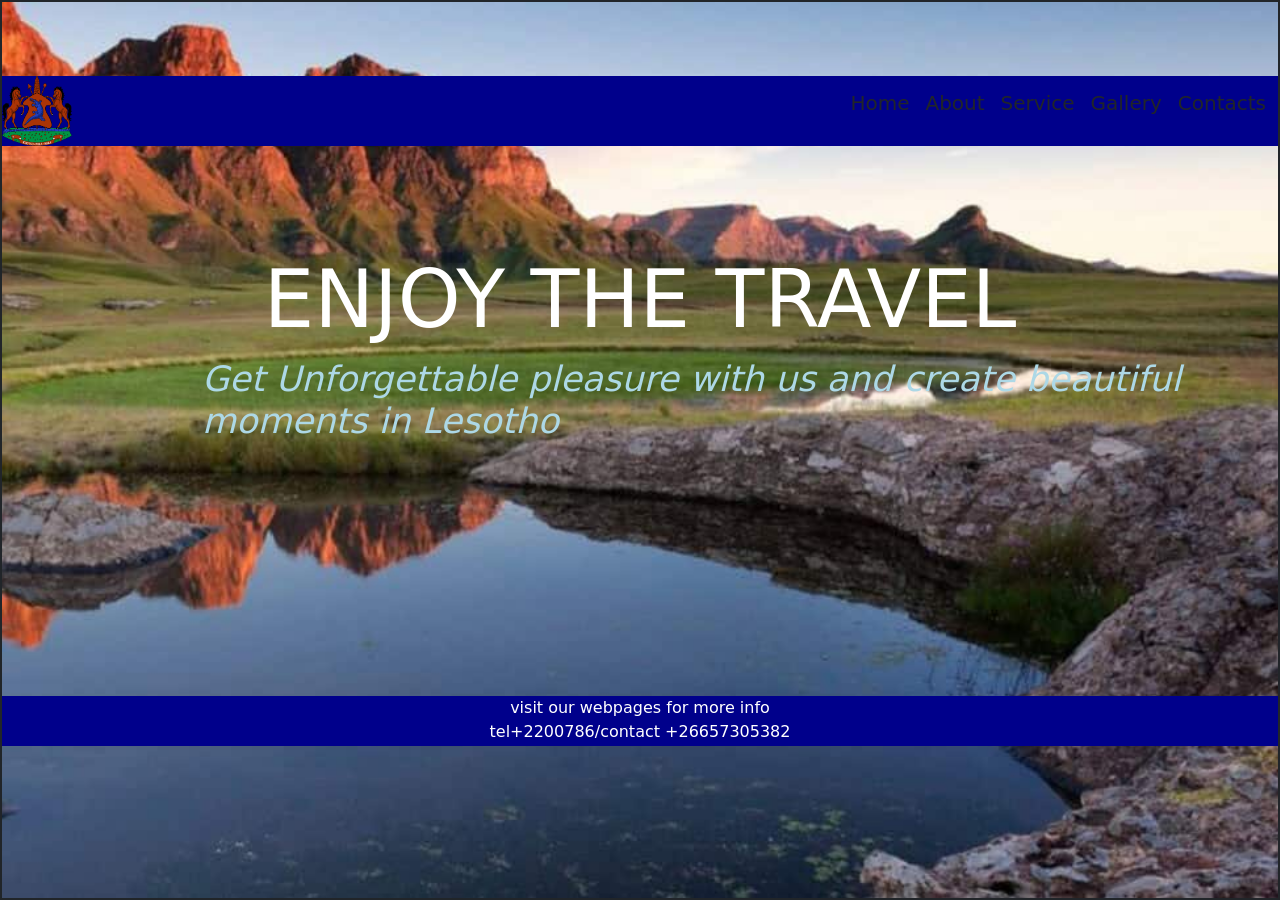
<file: TOURIST/index.html>
<!DOCTYPE html>
<html>
<head>
	<meta charset="utf-8">
	<meta name="viewport" content="width=device-width, initial-scale=1">
	<title>Visit lesotho</title>
   <link href="https://cdn.jsdelivr.net/npm/bootstrap@5.3.8/dist/css/bootstrap.min.css" rel="stylesheet">
  <script src="https://cdn.jsdelivr.net/npm/bootstrap@5.3.8/dist/js/bootstrap.bundle.min.js"></script>

	<h1 class="header1">ENJOY THE TRAVEL</h1>
	<h2 class="header2">Get Unforgettable pleasure with us and create beautiful moments in Lesotho</h2>
	
</head>
<link rel="stylesheet" type="text/css" href="home.css">
<body class="body">

  <div class="one">

<nav class="navbar navbar-expand-lg   navbar-light" >
       <div class="container-fluid   ">
      
      
       <div class="ms-auto d-flex gap-3"> 
          <a class="nav-link" href="index.html">Home</a>
        
        
          <a class="nav-link" href="About.html">About</a>
        
        
          <a class="nav-link" href="Service.html">Service</a>
      
      
          <a  class="nav-link active" href="Gallery.html">Gallery</a>
        
      
          <a class="nav-link" href="contact.html">Contacts</a>
          

      </div>
      
      
    </div>
  </nav>
</div>

 <div class="logo">
 	<img src="logo.jpg" height="70px" width="70px">

 </div>

 
 <footer class="footer">visit our webpages for more info<br>tel+2200786/contact +26657305382</footer>


 
<script>
function toggleDarkMode() {
  document.body.classList.toggle("dark-mode");
  let isDark = document.body.classList.contains("dark-mode");
  document.querySelectorAll(".darkModeBtn").forEach(btn => {
    btn.innerHTML = isDark ? " Light Mode" : " Dark Mode";
  });
  localStorage.setItem("darkMode", isDark ? "on" : "off");
}
window.addEventListener("DOMContentLoaded", () => {
  if (localStorage.getItem("darkMode") === "on") {
    document.body.classList.add("dark-mode");
    document.querySelectorAll(".darkModeBtn").forEach(btn => {
      btn.innerHTML = " Light Mode";
    });
  }
});
</script>
 

</body>
</html>









</body>
</html>
</file>
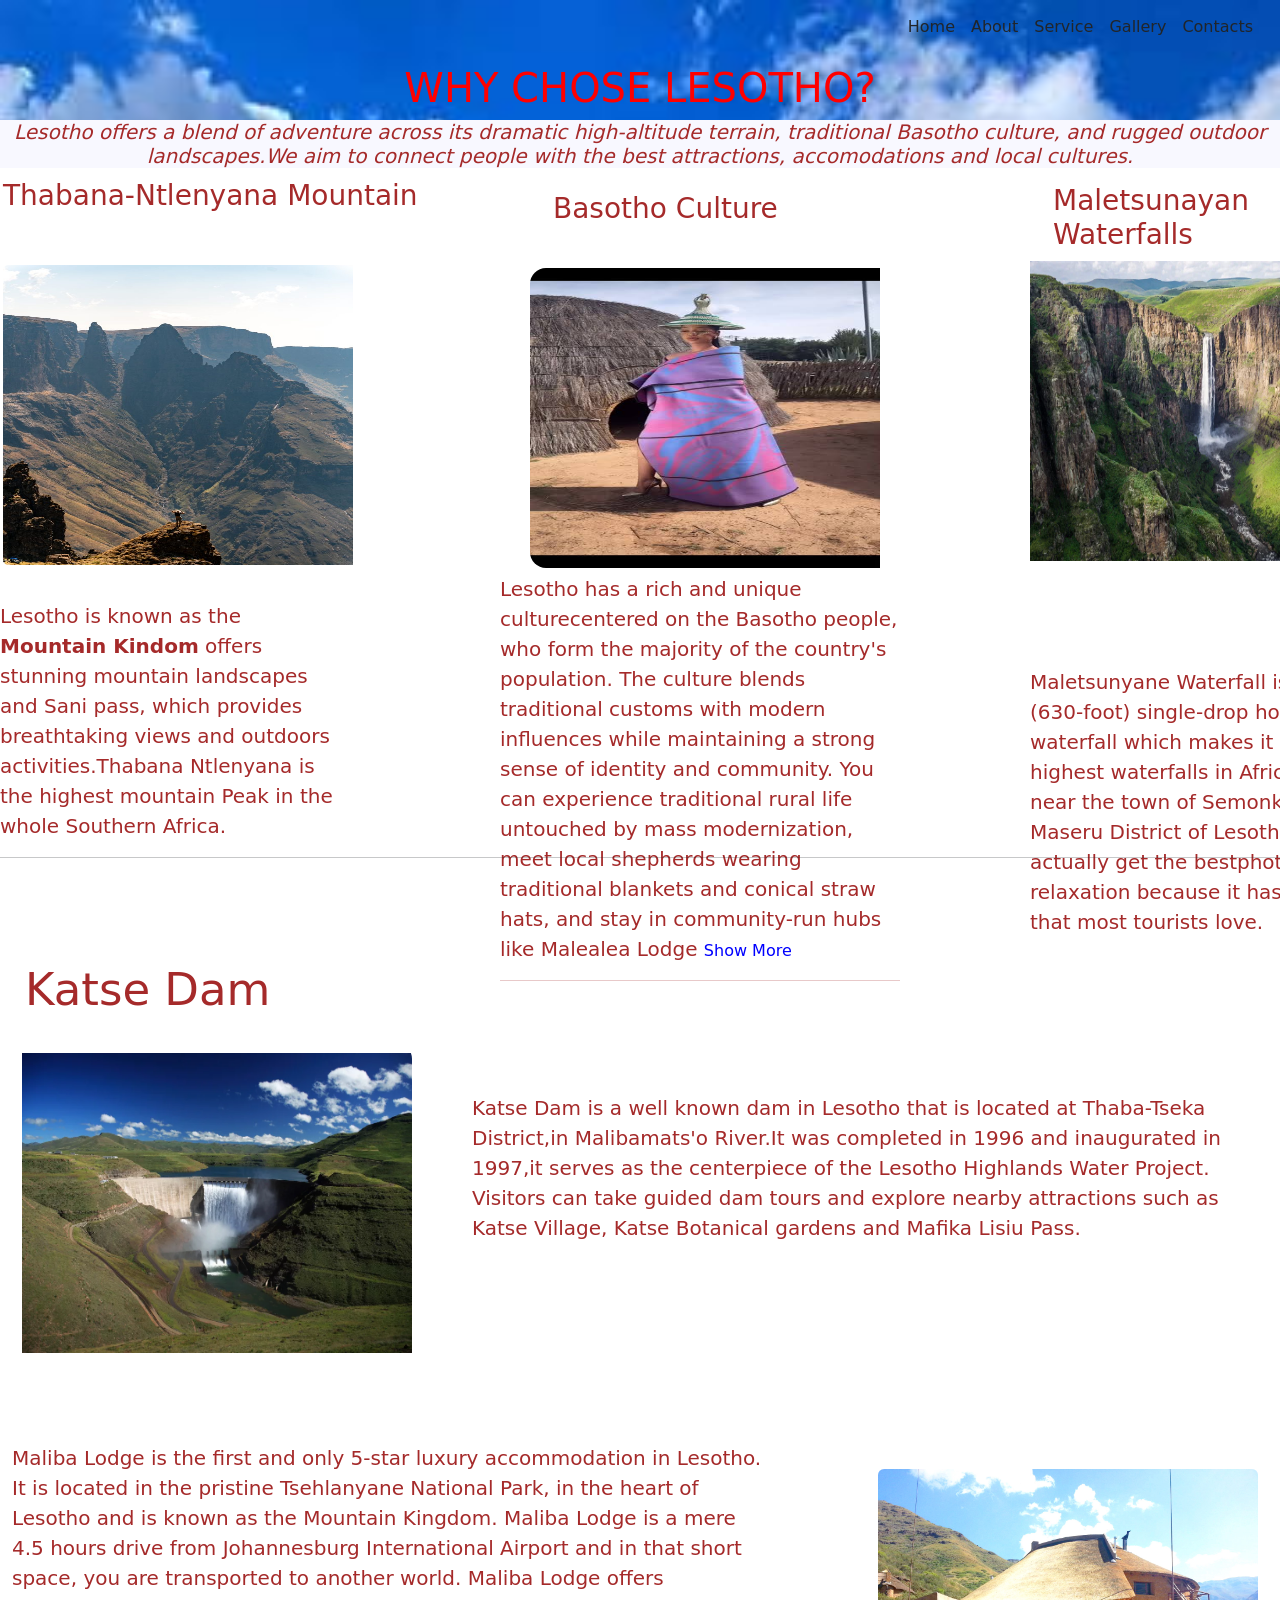
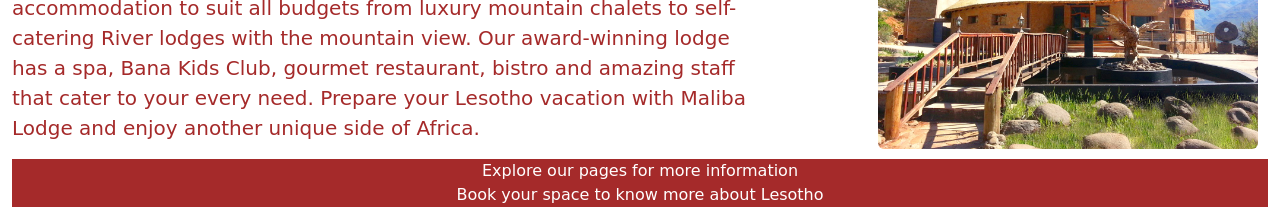
<file: TOURIST/About.html>
<!DOCTYPE html>
<html>
<head>
	<meta charset="utf-8">
	<meta name="viewport" content="width=device-width, initial-scale=1">
	<title>Why chose us</title>
	 <link href="https://cdn.jsdelivr.net/npm/bootstrap@5.3.8/dist/css/bootstrap.min.css" rel="stylesheet">
  <script src="https://cdn.jsdelivr.net/npm/bootstrap@5.3.8/dist/js/bootstrap.bundle.min.js"></script>
	

	
</head>
<link rel="stylesheet" type="text/css" href="about.css">
<body class="body">
	<header>

 <nav class="navbar  navbar-expand-lg  ">
         <div class="container-fluid  ">
            <div class="ms-auto d-flex gap-3">
            
            <a class="nav-link" href="index.html">Home</a>
             <a class="nav-link" href="About.html">About</a>
             <a class="nav-link" href="Service.html">Service</a>
            
             <a  class="nav-link active" href="Gallery.html">Gallery</a>
                 <a class="nav-link" href="contact.html">Contacts</a>
                 

             </div>
             </div>
    </nav>

	

  
  	<h1 >WHY CHOSE LESOTHO?</h1>
  
  

  
	
	 <h5> Lesotho offers a blend of adventure across its dramatic high-altitude terrain, traditional Basotho culture, and rugged outdoor landscapes.We aim to connect people with the best attractions, accomodations and local cultures.</h5>
	
</header>
  

  

	 

    <div class="a">
      <h3>Thabana-Ntlenyana Mountain</h3>
      
    </div>
    <div class="b">
      <h3>Basotho Culture</h3>
      
    </div>
    <div class="c">
      <h3>Maletsunayan Waterfalls</h3>        
      
</div>


	<div class="card1">
		<img src="thaba.jpg" height="300px" width="350px">
	</div>

	<div class="card2">
		<img src="dress.jpg" height="300px" width="350px">
	</div>

	<div class="card3">
		<img src="male.jpg" height="300px" width="350px">
	</div>

	<div class="d">
	   <p>Lesotho is known as the <strong>Mountain Kindom</strong> offers stunning mountain landscapes and Sani pass, which provides breathtaking views and outdoors activities.Thabana Ntlenyana is the highest mountain Peak in the whole Southern Africa.
	   </p>
	 </div><hr>

<div class="e">
     <p>Lesotho has a rich and unique culturecentered on the Basotho people, who form the majority of the country's population. The culture blends traditional customs with modern influences while maintaining a strong sense of identity and community.<span id="more" class="moretext"> You can experience traditional rural life untouched by mass modernization, meet local shepherds wearing traditional blankets and conical straw hats, and stay in community-run hubs like Malealea Lodge
     </span>
     <button  onclick="showMoreT()"id="betweenBtn">Show More</button>

     </p><hr>

</div>


<div class="f">
	<p> Maletsunyane Waterfall is a 192-meter (630-foot) single-drop horsetail waterfall which makes it one of the highest waterfalls in Africa. It is  located near the town of Semonkong in the Maseru District of Lesotho.You'd actually get the bestphotography and relaxation because it has natural views that most tourists love.</p>
</div>

<div class="container-fluid">
<div>

	<div class="g">
	<p> Katse Dam</p>
</div>
<div class="card4">
	<img src="katse.jpg" height="300px" width="400px">
</div>



<div class="h">
	<p>Katse Dam is a well known dam in Lesotho that is located at Thaba-Tseka District,in Malibamats'o River.It was completed in 1996 and inaugurated in 1997,it serves as the centerpiece of the Lesotho Highlands Water Project. Visitors can take guided dam tours and explore nearby attractions such as Katse Village, Katse Botanical gardens and Mafika Lisiu Pass.</p>
</div>

</div>

<div class="i">
      <p>Maliba Lodge is the first and only 5-star luxury accommodation in Lesotho. It is located in the pristine Tsehlanyane National Park, in the heart of Lesotho and is known as the Mountain Kingdom. Maliba Lodge is a mere 4.5 hours drive from Johannesburg International Airport and in that short space, you are transported to another world.

Maliba Lodge offers accommodation to suit all budgets from luxury mountain chalets to self-catering River lodges with the mountain view. Our award-winning lodge has a spa, Bana Kids Club, gourmet restaurant, bistro and amazing staff that cater to your every need.

Prepare your Lesotho vacation with Maliba Lodge and enjoy another unique side of Africa.</p>
    </div>

    <div class="card6">
       <img src="maliba.jpg" class="float-end" alt="Paris" width="400px" height="400px"> 
    </div>
    <footer>Explore our pages for more information<br> Book your space to know more about Lesotho</footer>
  


<script>
	function showMoreT() {
		const more = document.getElementById("more");
		const btn = document.getElementById("betweenBtn");

		if (more.style.display=="inline") {
			more.style.display="none";
			btn.textContent ="Show More";
		} else {
			more.style.display="inline";
			btn.textContent ="Show Less";

		}



</script>








  

</body>


</html>
</file>
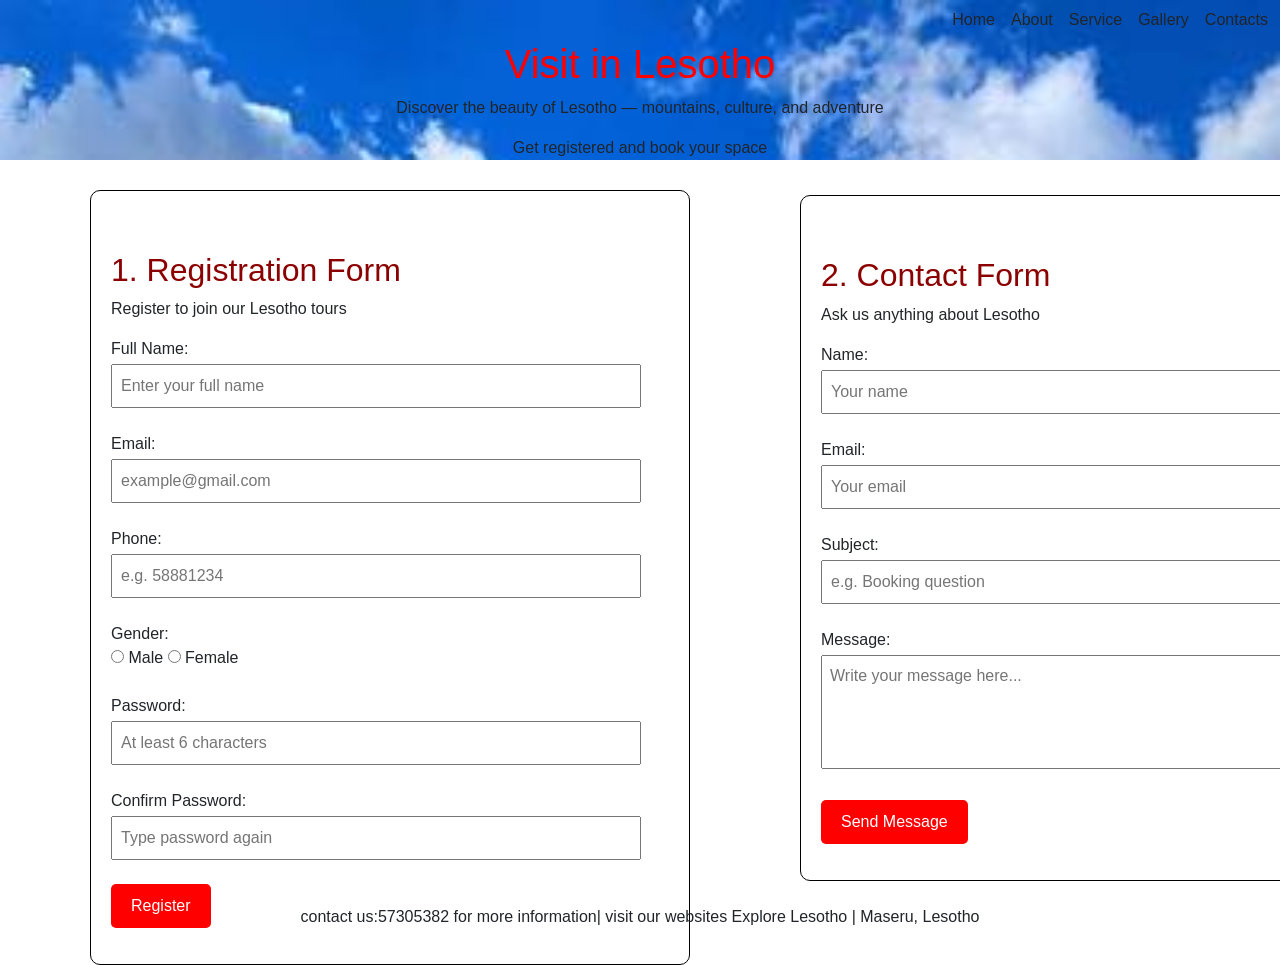
<file: TOURIST/contact.html>
<!DOCTYPE html>
<html>
<head>
<title>Explore Lesotho</title>
<link href="https://cdn.jsdelivr.net/npm/bootstrap@5.3.8/dist/css/bootstrap.min.css" rel="stylesheet">
  <script src="https://cdn.jsdelivr.net/npm/bootstrap@5.3.8/dist/js/bootstrap.bundle.min.js"></script>


</head>
<link rel="stylesheet" type="text/css" href="contact.css">
<body>

<header>
   <nav class="navbar  navbar-expand-lg  ">
         <div class="container-fluid  ">
            <div class="ms-auto d-flex gap-3">
            
            <a class="nav-link" href="index.html">Home</a>
             <a class="nav-link" href="About.html">About</a>
             <a class="nav-link" href="Service.html">Service</a>
            
             <a  class="nav-link active" href="Gallery.html">Gallery</a>
                 <a class="nav-link" href="contact.html">Contacts</a>
                 
             </div>
             </div>
    </nav>



<h1>Visit in Lesotho</h1>
<p>Discover the beauty of Lesotho — mountains, culture, and adventure</p>
<p>Get registered and book your space</p>
</header>


<div class="form1">
<h2>1. Registration Form</h2>
<p>Register to join our Lesotho tours</p>
<form onsubmit="return validateRegister()">
  Full Name: <br>
  <input type="text" id="regName" placeholder="Enter your full name" required><br><br>
  Email: <br>
  <input type="email" id="regEmail" placeholder="example@gmail.com" required><br><br>
  Phone: <br>
  <input type="number" id="regPhone" placeholder="e.g. 58881234" required><br><br>
  Gender: <br>
  <input type="radio" name="gender" value="Male" required style="width:auto;"> Male
  <input type="radio" name="gender" value="Female" style="width:auto;"> Female <br><br>
  Password: <br>
  <input type="password" id="regPass" placeholder="At least 6 characters" required><br><br>
  Confirm Password: <br>
  <input type="password" id="regConfirm" placeholder="Type password again" required><br><br>
  <button type="submit">Register</button>
  <p id="regMessage" style="color:green; font-weight:bold;"></p>
</form>
</div>

<div class="form2">
<h2>2. Contact Form</h2>
<p>Ask us anything about Lesotho</p>
<form onsubmit="return validateContact()">
  Name: <br>
  <input type="text" id="contactName" placeholder="Your name" required><br><br>
  Email: <br>
  <input type="email" id="contactEmail" placeholder="Your email" required><br><br>
  Subject: <br>
  <input type="text" id="contactSubject" placeholder="e.g. Booking question" required><br><br>
  Message: <br>
  <textarea id="contactMessage" rows="4" placeholder="Write your message here..." required></textarea><br><br>
  <button type="submit">Send Message</button>
  <p id="contactMessageResult" style="color:green; font-weight:bold;"></p>
</form>
</div>

<br>
<p>contact us:57305382 for more information| visit our websites Explore Lesotho | Maseru, Lesotho</p>

<script>


function validateRegister() {
  var name = document.getElementById("regName").value;
  var pass = document.getElementById("regPass").value;
  var confirm = document.getElementById("regConfirm").value;
  if (pass.length < 6) { alert("Password must be at least 6 characters!"); return false; }
  if (pass != confirm) { alert("Passwords do not match!"); return false; }
  document.getElementById("regMessage").innerHTML = "Thank you " + name + "! Registration successful. Welcome to Explore Lesotho!";
  return false;
}
function validateContact() {
  var name = document.getElementById("contactName").value;
  document.getElementById("contactMessageResult").innerHTML = "Thank you " + name + "! Your message has been sent successfully.";
  return false;
}



</script>

</body>
</html>
</file>
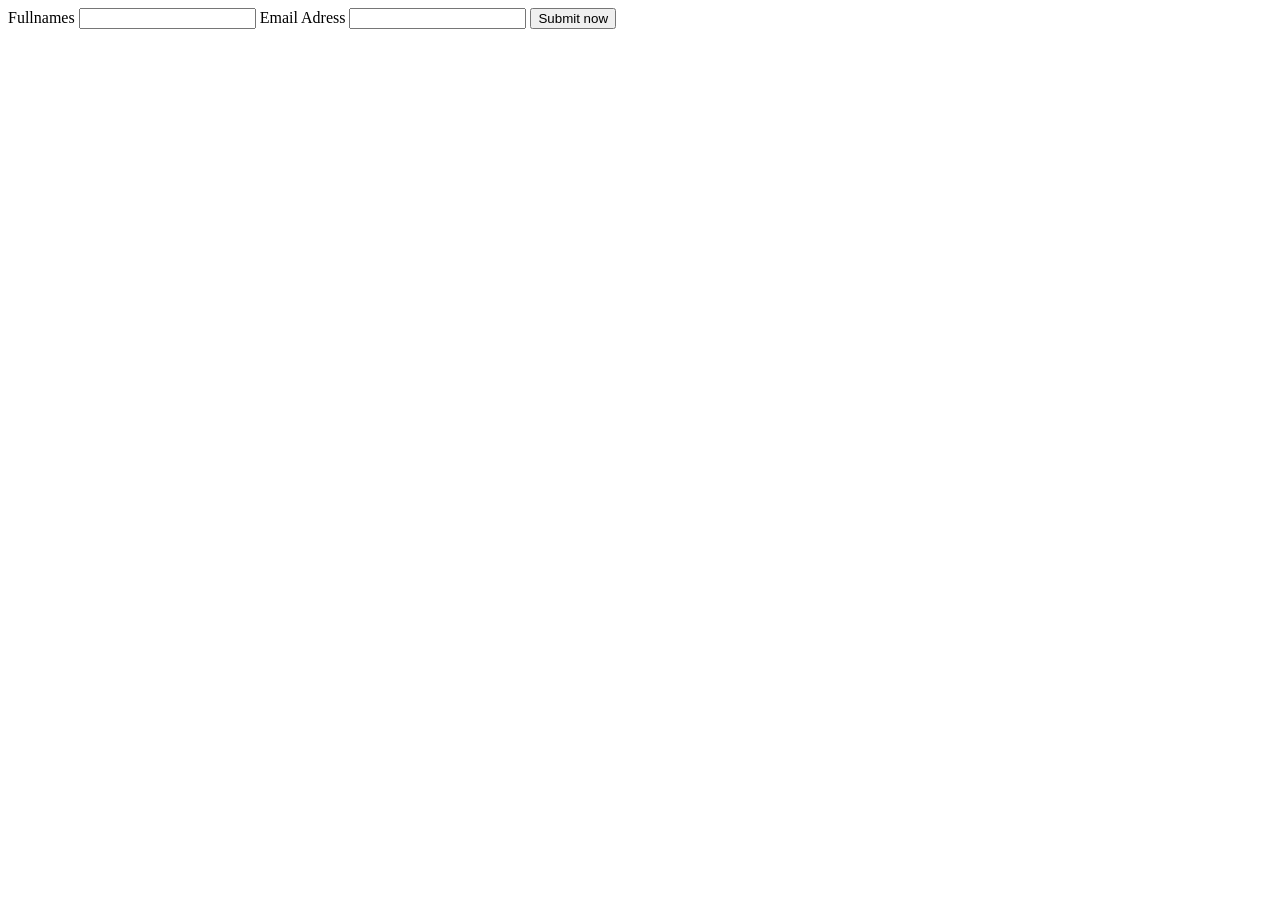
<file: TOURIST/form.html>
<!DOCTYPE html>
<html>
<head>
	<meta charset="utf-8">
	<meta name="viewport" content="width=device-width, initial-scale=1">
	<title></title>
</head>
<body>

	<form>

		<label for="name">Fullnames</label>
		<input type="text" id="name" >
		<label for="email">Email Adress</label>
		<input type="email" id="email">
		<button type="button" class="submit" onclick="submitbutton()">Submit now</button>
		

		</form>

		<!-- output area -->
<p id="Fullnames"></p>
<p id="emailOutput"></p>
<p id="message"></p>
<p id="num"></p>


<script>
	function submitbutton() {
//get values from input fields

let name =document.getElementById("name").value;
let email =document.getElementById("email").value;
const number= 23;

//display in the paragraphs
document.getElementById("Fullnames").innerHTML =   name;

document.getElementById("message").innerHTML = "registration succeded";
document.getElementById("num").innerHTML = number;
}

</script>

</body>
</html>
</file>
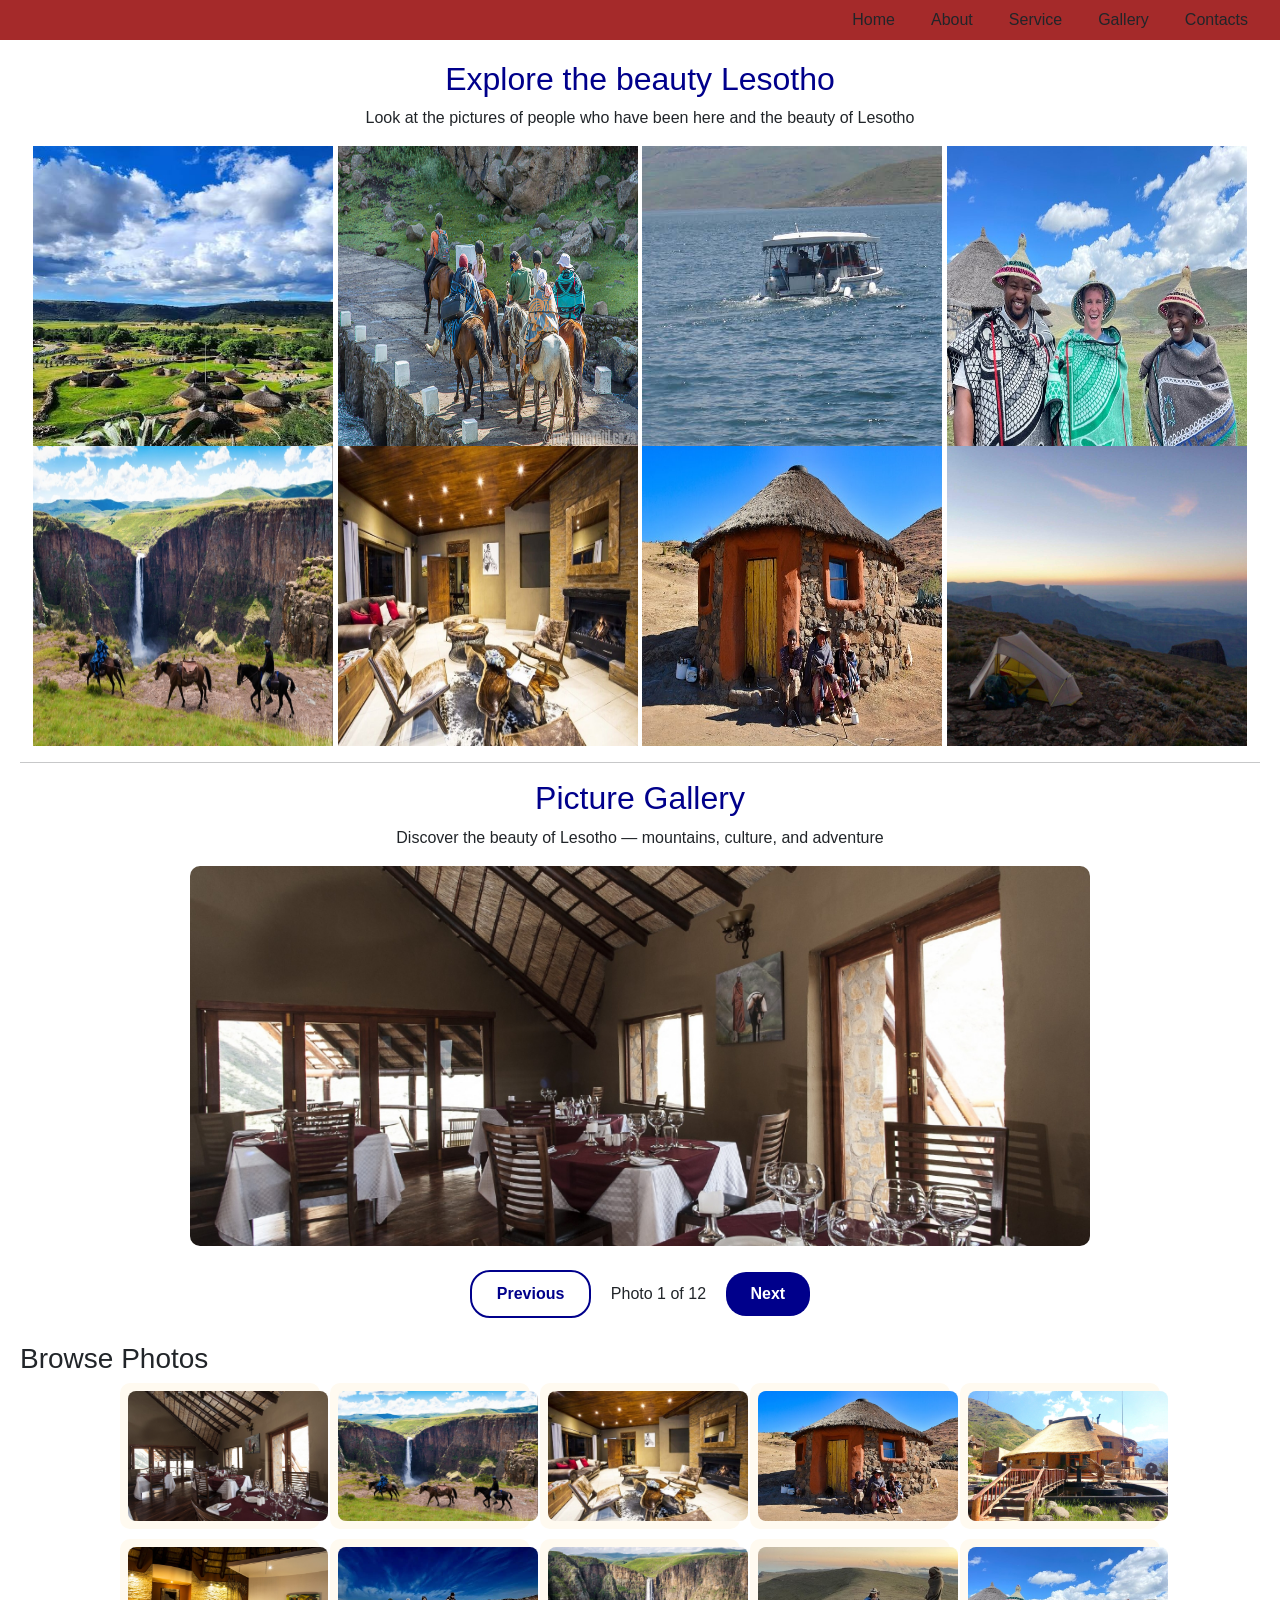
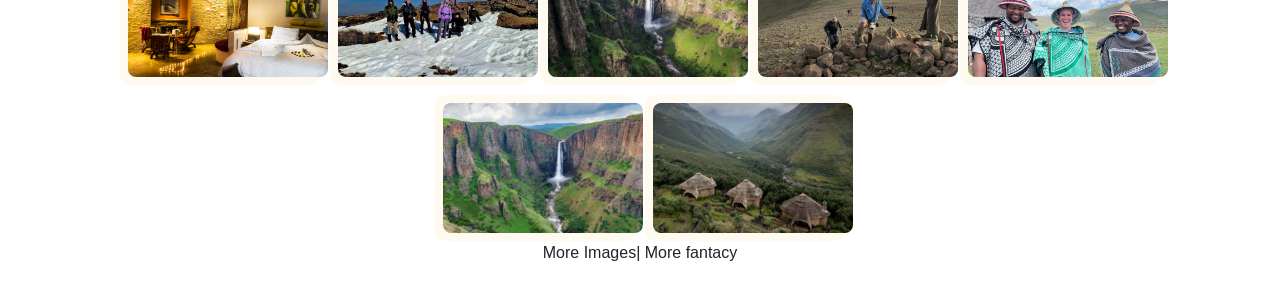
<file: TOURIST/Gallery.html>
<!DOCTYPE html>
<html>
<head>
  <title>Explore Lesotho</title>
  <link href="https://cdn.jsdelivr.net/npm/bootstrap@5.3.8/dist/css/bootstrap.min.css" rel="stylesheet">
  <script src="https://cdn.jsdelivr.net/npm/bootstrap@5.3.8/dist/js/bootstrap.bundle.min.js"></script>

  
</head>
<link rel="stylesheet" type="text/css" href="gallery.css">
<body>

   <nav class="navbar  navbar-expand-lg  ">
         <div class="container-fluid  ">
            <div class="ms-auto d-flex gap-3">
            
            <a class="nav-link" href="index.html">Home</a>
             <a class="nav-link" href="About.html">About</a>
             <a class="nav-link" href="Service.html">Service</a>
            
             <a  class="nav-link active" href="Gallery.html">Gallery</a>
                 <a class="nav-link" href="contact.html">Contacts</a>
                 

             </div>
             </div>
    </nav>


    
<div class="container">

  
  <div id="activityDetails">
    <h2> Explore the beauty Lesotho</h2>
    <p>Look  at the pictures of people who have been here and the beauty of Lesotho</p>
    <img src="hat.jpg" width="300px" height="300px">
    <img src="horse.jpg" width="300px" height="300px">
    <img src="board.jpg" width="300px" height="300px">
    <img src="g.jpg" width="300px" height="300px">
    <img src="b.jpg" width="300px" height="300px">
    <img src="c.jpg" width="300px" height="300px">
    <img src="d.jpg" width="300px" height="300px">
    <img src="e.jpg" width="300px" height="300px">
    



    
    <hr>
    <h2>Picture Gallery</h2>
<p>Discover the beauty of Lesotho — mountains, culture, and adventure</p>

<img id="mainImage" src="a.jpg" onclick="openModal()">
<br><br>
<button class="btn-prev" onclick="prevImage()"> Previous</button>
<span style="margin: 0 15px;">Photo 1 of 12</span>
<button class="btn-next" onclick="nextImage()">Next </button>
<br><br>

<h3 style="text-align:left;">Browse Photos</h3>
<div class="gallery-row">
  <div class="thumb-card" onclick="showImage('a.jpg')">
    <img src="a.jpg">
    
  </div>
  <div class="thumb-card" onclick="showImage('b.jpg')">
    <img src="b.jpg">
    
  </div>
  <div class="thumb-card" onclick="showImage('c.jpg')">
    <img src="c.jpg">
    
  </div>
  <div class="thumb-card" onclick="showImage('d.jpg')">
    <img src="d.jpg">
    
  </div>
  <div class="thumb-card" onclick="showImage('maliba.jpg')">
    <img src="maliba.jpg">
  </div>
  <div class="thumb-card" onclick="showImage('bedding.jpg')">
    <img src="bedding.jpg">
  </div>
  <div class="thumb-card" onclick="showImage('lehloa.jpg')">
    <img src="lehloa.jpg">
  </div>
  <div class="thumb-card" onclick="showImage('male.jpg')">
    <img src="male.jpg">
  </div>
  <div class="thumb-card" onclick="showImage('f.jpg')">
    <img src="f.jpg">
  </div>
  <div class="thumb-card" onclick="showImage('g.jpg')">
    <img src="g.jpg">
  </div>
  <div class="thumb-card" onclick="showImage('h.jpg')">
    <img src="h.jpg">
  </div>
  <div class="thumb-card" onclick="showImage('i.jpg')">
    <img src="i.jpg">
  </div>
</div>
 
  


<div id="myModal" >
  <span onclick="closeModal()" style="color:white; font-size:40px; cursor:pointer; position:absolute; top:10px; right:30px;">&times; Close</span><br>
  <img id="modalImage" src="male.jpg" width="700" style="border-radius:10px;">
  <br><br>
  <button onclick="prevImage()">Previous</button>
  <button onclick="nextImage()">Next </button>
</div>

<script>



var images = ["a.jpg","b.jpg","c.jpg","c.jpg","maliba.jpg","lehloa.jpg","male.jpg"];
var current = 0;

function showImage(src) {
  document.getElementById("mainImage").src = src;
  for (var i = 0; i < images.length; i++) {
    if (images[i] == src) { current = i; }
  }
}
function nextImage() {
  current = current + 1;
  if (current >= images.length) { current = 0; }
  document.getElementById("mainImage").src = images[current];
  document.getElementById("modalImage").src = images[current];
}
function prevImage() {
  current = current - 1;
  if (current < 0) { current = images.length - 1; }
  document.getElementById("mainImage").src = images[current];
  document.getElementById("modalImage").src = images[current];
}
function openModal() {
  document.getElementById("modalImage").src = document.getElementById("mainImage").src;
  document.getElementById("myModal").style.display = "block";
}
function closeModal() {
  document.getElementById("myModal").style.display = "none";
}



</script>

<footer>More Images| More fantacy</footer>

</body>
</html>
</file>
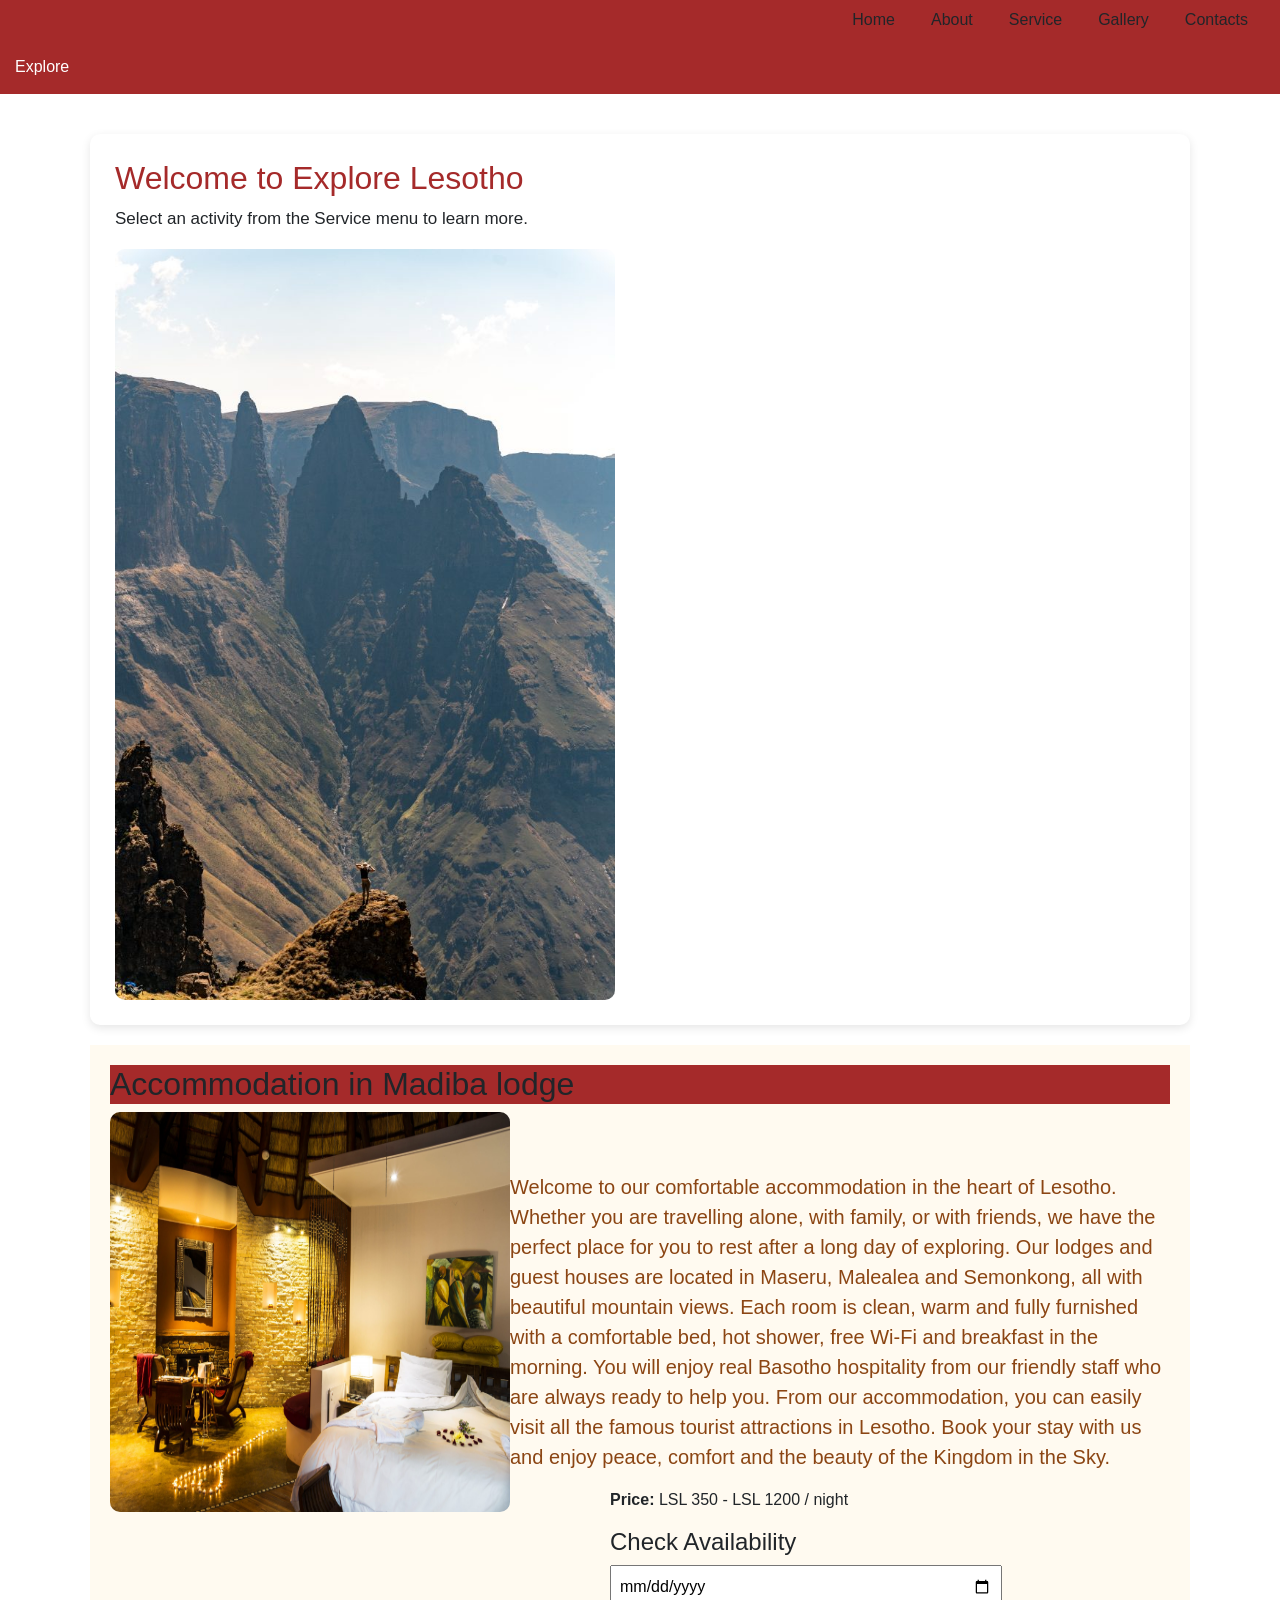
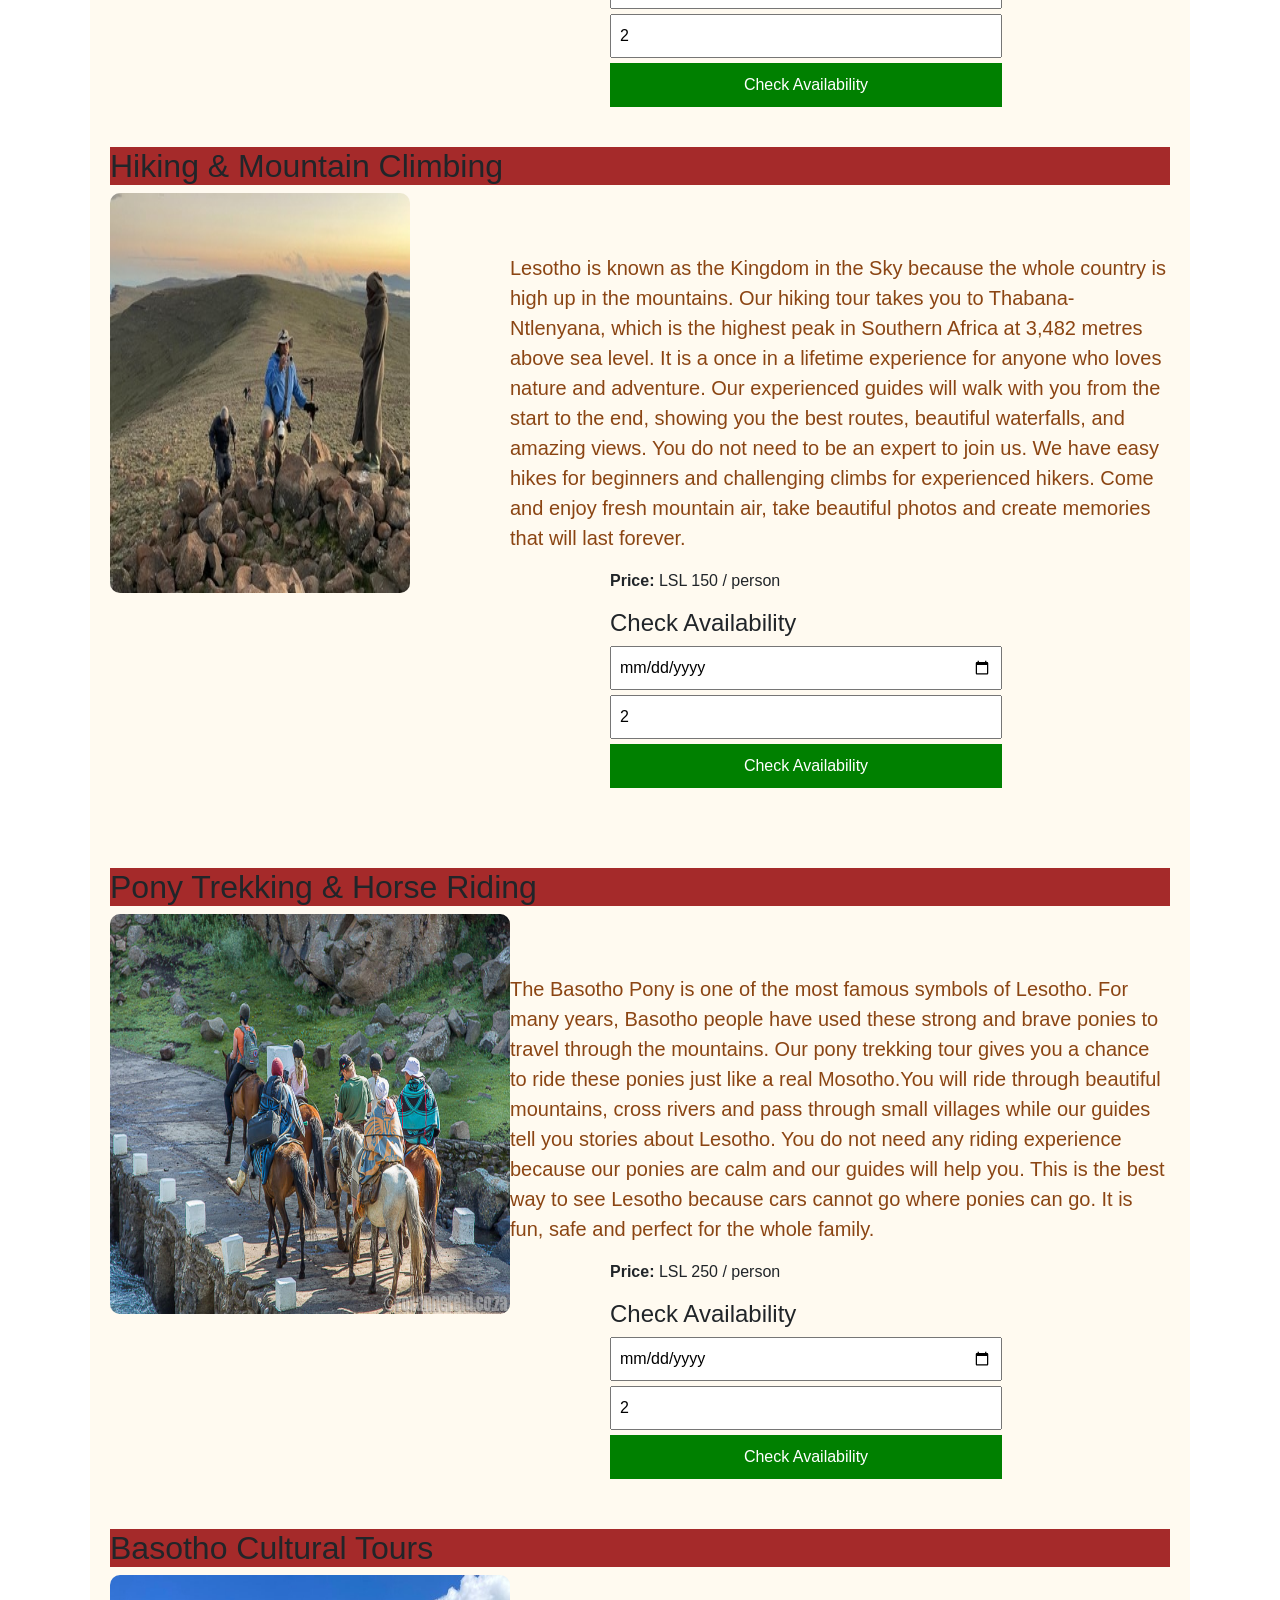
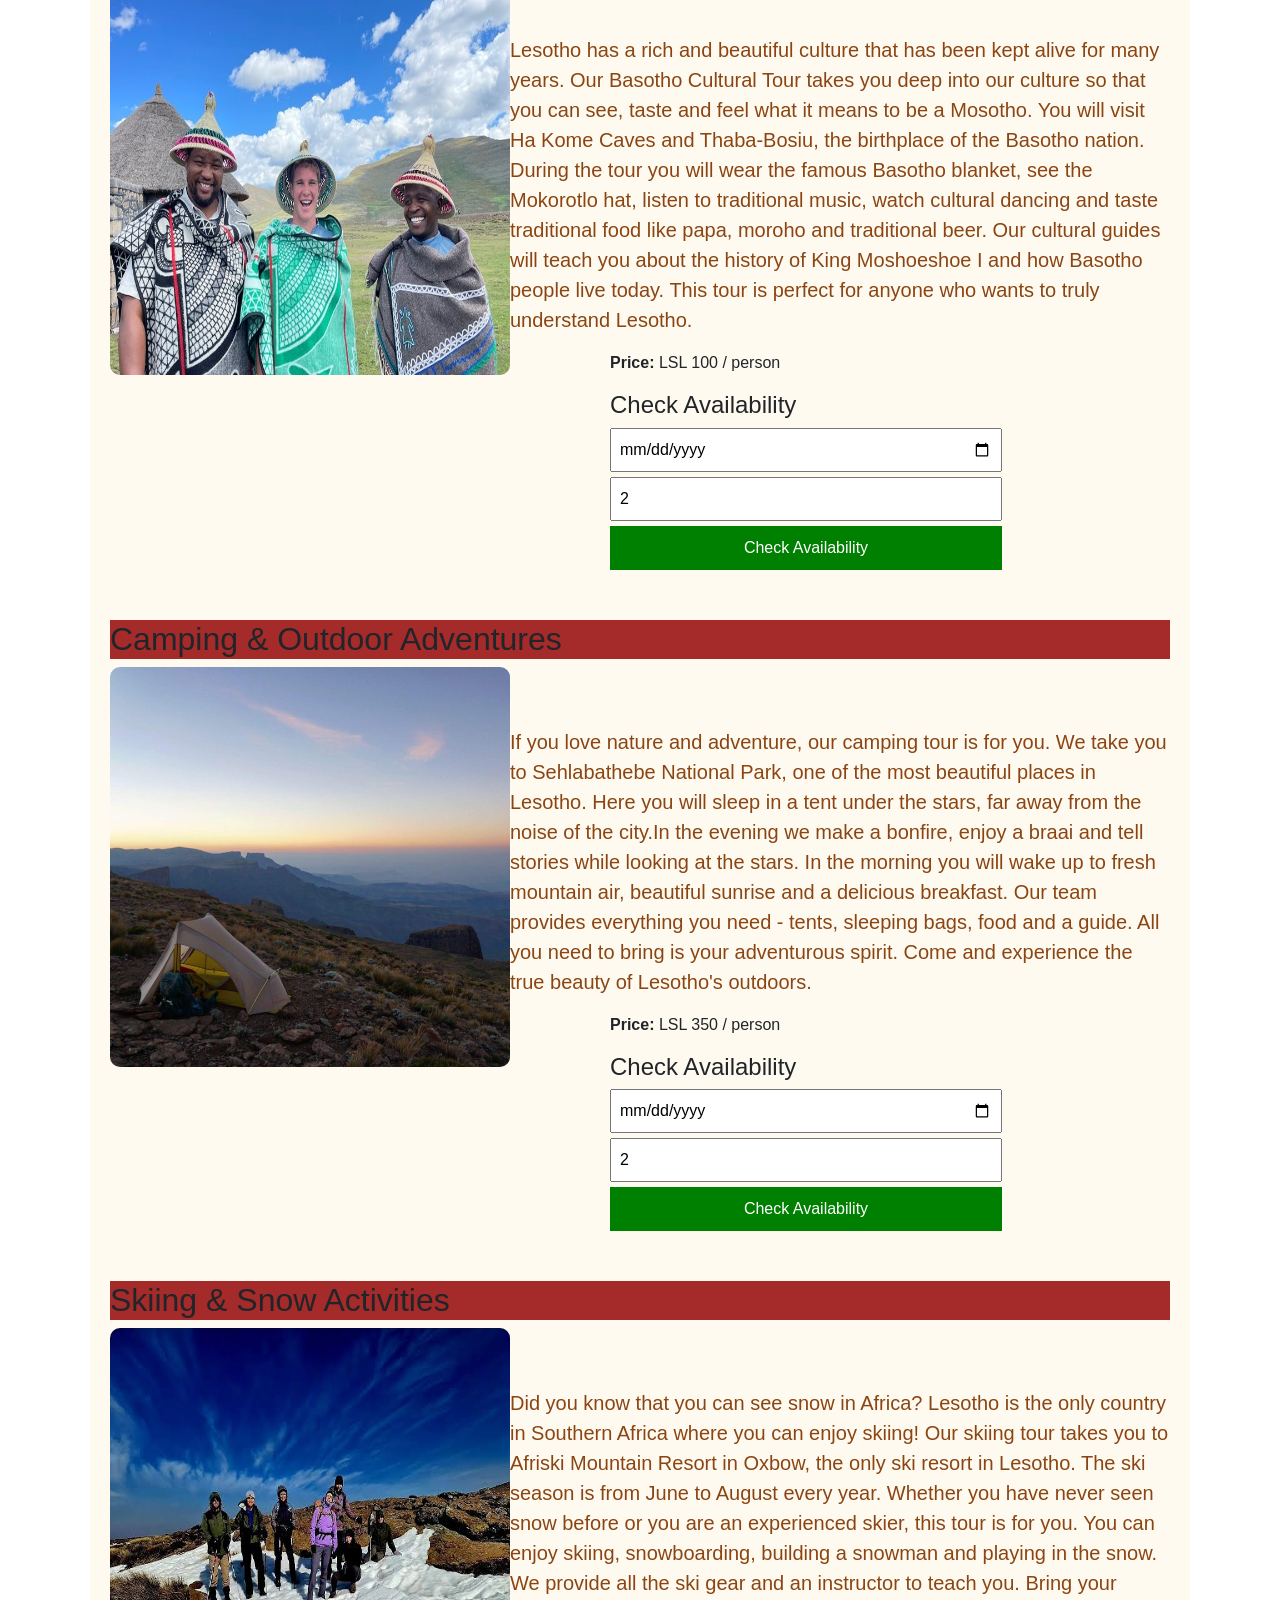
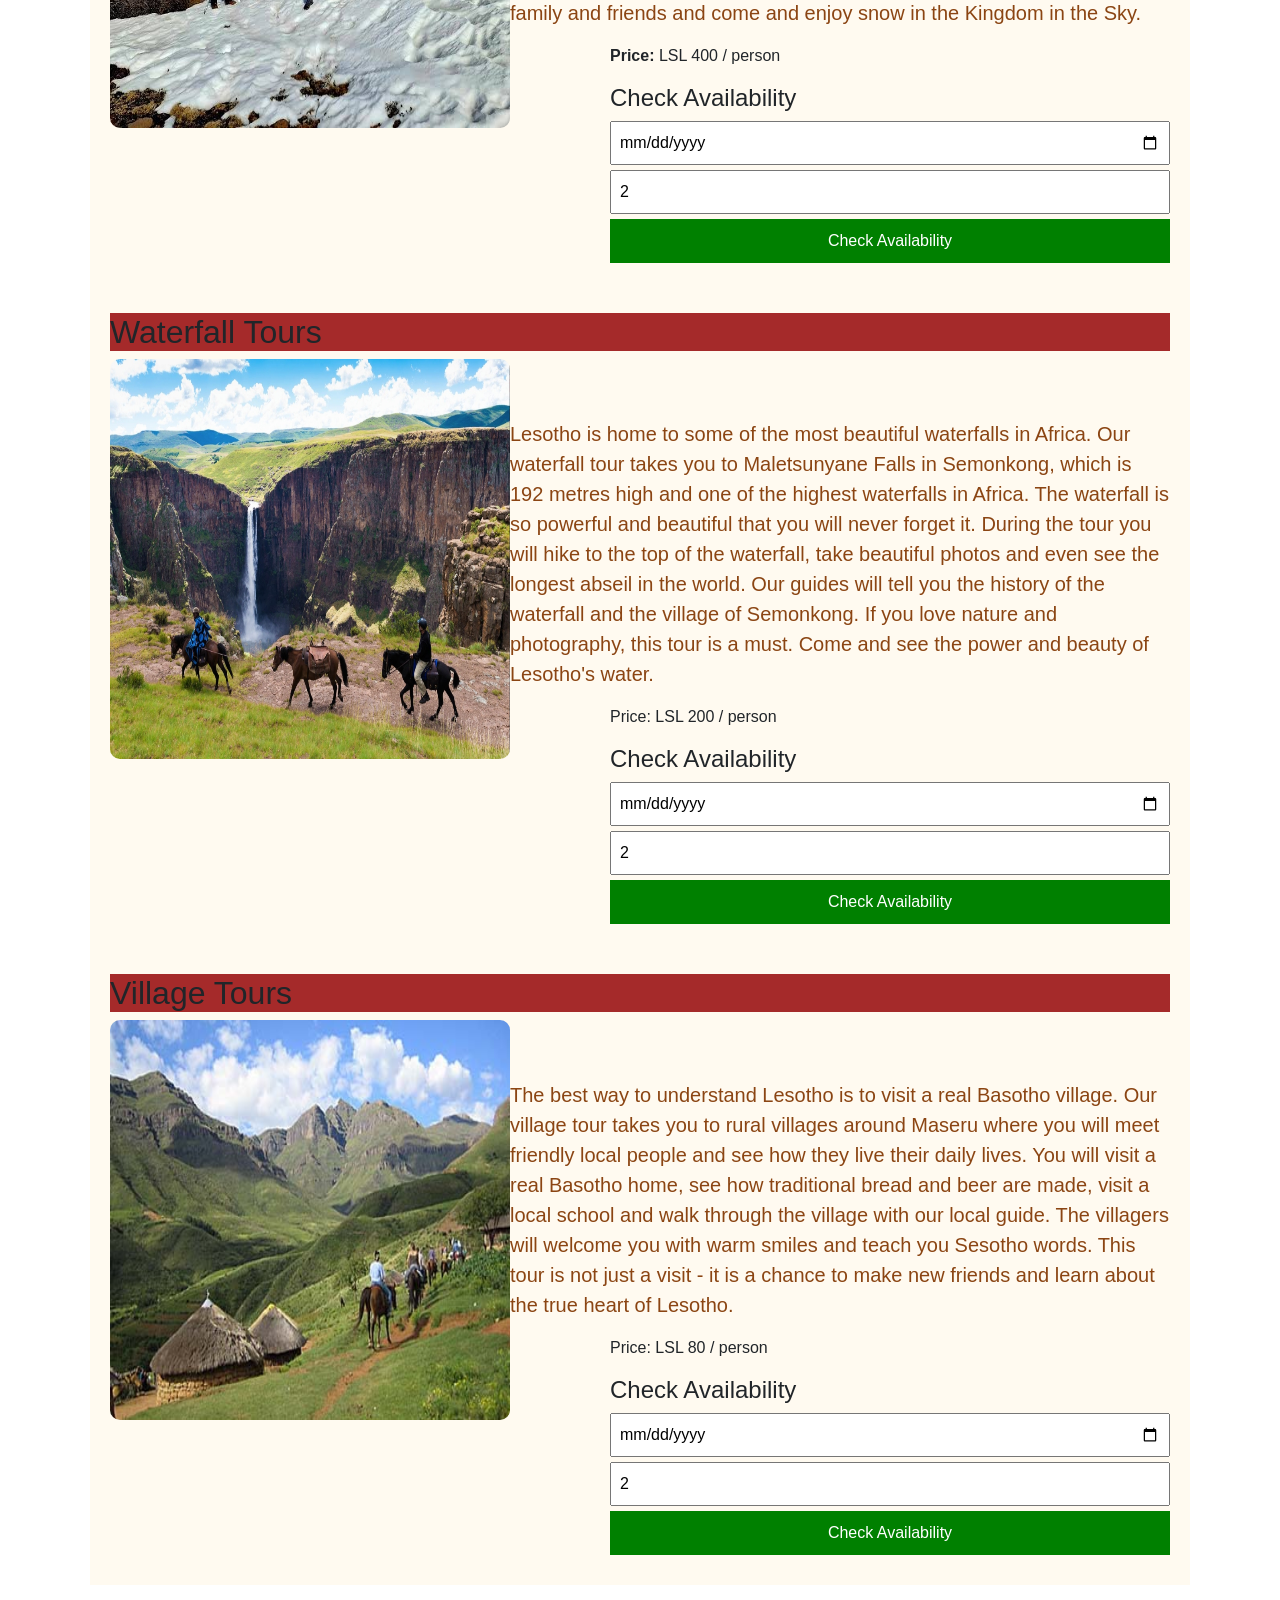
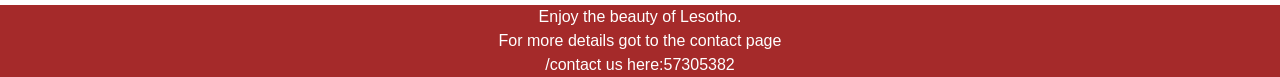
<file: TOURIST/Service.html>
<!DOCTYPE html>
<html>
<head>
  <title>Explore Lesotho</title>
  <link href="https://cdn.jsdelivr.net/npm/bootstrap@5.3.8/dist/css/bootstrap.min.css" rel="stylesheet">
  <script src="https://cdn.jsdelivr.net/npm/bootstrap@5.3.8/dist/js/bootstrap.bundle.min.js"></script>

   
</head>
<link rel="stylesheet" type="text/css" href="service.css">
<body>

   <nav class="navbar  navbar-expand-lg  navbar-light">
         <div class="container-fluid  ">
            <div class="ms-auto d-flex gap-3">
            
            <a class="nav-link" href="index.html">Home</a>
             <a class="nav-link" href="About.html">About</a>
             <a class="nav-link" href="Service.html">Service</a>
            
             <a  class="nav-link active" href="Gallery.html">Gallery</a>
                 <a class="nav-link" href="contact.html">Contacts</a>
                 
             </div>


             </div>

    </nav>



<nav>
  
  <div class="dropdown">
    <a href="#">Explore</a>
    <div class="dropdown-content">
      <a href="#" onclick="showActivity('accommodation')">Accommodation</a>
      
      <a href="#" onclick="showActivity('Hiking')">Hiking & Mountain Climbing</a>
      <a href="#" onclick="showActivity('Horse Riding')">Pony Trekking & Horse Riding</a>
      <a href="#" onclick="showActivity('Culture')">Basotho Cultural Tours</a>
      <a href="#" onclick="showActivity('Camping')">Camping & Outdoor Adventures</a>
      <a href="#" onclick="showActivity('Skiing')">Skiing & Snow Activities</a>
      <a href="#" onclick="showActivity('Waterfall')">Waterfall Tours</a>
      <a href="#" onclick="showActivity('Village')">Village Tours</a>
    </div>
  </div>
  
  
</nav>

<div class="container">

  <div id="activityDetails">
    <h2>Welcome to Explore Lesotho</h2>
    <p>Select an activity from the Service menu to learn more.</p>
    <img src="thaba.jpg" width="500">
  </div>

  <div id="accommodation" style="display:block;">
    <div class="container1">
    <h2 class="a">Accommodation in Madiba lodge</h2>
    <img src="bedding.jpg" width="400px" height="400px">
    <p class="b"> Welcome to our comfortable accommodation in the heart of Lesotho. Whether you are travelling alone, with family, or with friends, we have the perfect place for you to rest after a long day of exploring. Our lodges and guest houses are located in Maseru, Malealea and Semonkong, all with beautiful mountain views. Each room is clean, warm and fully furnished with a comfortable bed, hot shower, free Wi-Fi and breakfast in the morning. You will enjoy real Basotho hospitality from our friendly staff who are always ready to help you. From our accommodation, you can easily visit all the famous tourist attractions in Lesotho. Book your stay with us and enjoy peace, comfort and the beauty of the Kingdom in the Sky.
    </p>


    <div class="e">
    <p><b>Price:</b> LSL 350 - LSL 1200 / night</p>
  <h4>Check Availability</h4>
  <input type="date" id="date1" style="padding:8px; width:70%; margin-bottom:5px;">
  <input type="number" id="people1" value="2" min="1" max="20" placeholder="How many people?" style="padding:8px; width:70%; margin-bottom:5px;">
  <button onclick="checkOne('Accommodation','date1','people1','result1')" style="width:70%; padding:10px; background:green; color:white; border:none;">Check Availability</button>
  <div id="result1" style="margin-top:50pxpx; text-align:center;"></div>
</div>
  </div>
  </div>

  <div id="Hiking" style="display:block;">
    <div class="container1">
    <h2 class="a">Hiking & Mountain Climbing</h2>
    <img src="f.jpg" width="300px" height="400px">
    <p class="b">Lesotho is known as the Kingdom in the Sky because the whole country is high up in the mountains. Our hiking tour takes you to Thabana-Ntlenyana, which is the highest peak in Southern Africa at 3,482 metres above sea level. It is a once in a lifetime experience for anyone who loves nature and adventure. Our experienced guides will walk with you from the start to the end, showing you the best routes, beautiful waterfalls, and amazing views. You do not need to be an expert to join us. We have easy hikes for beginners and challenging climbs for experienced hikers. Come and enjoy fresh mountain air, take beautiful photos and create memories that will last forever.
</p>

<div class="e">
<p><b>Price:</b> LSL 150 / person</p>
  <h4>Check Availability</h4>
  <input type="date" id="date2" style="padding:8px; width:70%; margin-bottom:5px;">
  <input type="number" id="people2" value="2" min="1" max="20" placeholder="How many people?" style="padding:8px; width:70%; margin-bottom:5px;">
  <button onclick="checkOne('Hiking & Mountain Climbing','date2','people2','result2')" style="width:70%; padding:10px; background:green; color:white; border:none;">Check Availability</button>
  <div id="result2" style="margin-top:40px; text-align:center;">
  </div>
</div>
</div>


  </div>

  <div id="Horse Riding" style="display:block;">
    <div class="container1">
    <h2 class="a">Pony Trekking & Horse Riding</h2>
    <img src="horse.jpg" width="400px" height="400px">
    <p class="b"> The Basotho Pony is one of the most famous symbols of Lesotho. For many years, Basotho people have used these strong and brave ponies to travel through the mountains. Our pony trekking tour gives you a chance to ride these ponies just like a real Mosotho.You will ride through beautiful mountains, cross rivers and pass through small villages while our guides tell you stories about Lesotho. You do not need any riding experience because our ponies are calm and our guides will help you. This is the best way to see Lesotho because cars cannot go where ponies can go. It is fun, safe and perfect for the whole family.</p>

    <div class="e">
     <p><b>Price:</b> LSL 250 / person</p>
  <h4>Check Availability</h4>
  <input type="date" id="date3" style="padding:8px; width:70%; margin-bottom:5px;">
  <input type="number" id="people3" value="2" min="1" max="20" placeholder="How many people?" style="padding:8px; width:70%; margin-bottom:5px;">
  <button onclick="checkOne('Pony Trekking & Horse Riding','date3','people3','result3')" style="width:70%; padding:10px; background:green; color:white; border:none;">Check Availability</button>
  <div id="result3" style="margin-top:10px; text-align:center;"></div>
</div>
</div>
  
  </div>

  <div id="Culture" style="display:block;">
    <div class="container1">
    <h2 class="a">Basotho Cultural Tours</h2>
    <img src="g.jpg" width="400px" height="400px">
    <p class="b"> Lesotho has a rich and beautiful culture that has been kept alive for many years. Our Basotho Cultural Tour takes you deep into our culture so that you can see, taste and feel what it means to be a Mosotho. You will visit Ha Kome Caves and Thaba-Bosiu, the birthplace of the Basotho nation. During the tour you will wear the famous Basotho blanket, see the Mokorotlo hat, listen to traditional music, watch cultural dancing and taste traditional food like papa, moroho and traditional beer. Our cultural guides will teach you about the history of King Moshoeshoe I and how Basotho people live today. This tour is perfect for anyone who wants to truly understand Lesotho.
</p>

<div class="e">
 <p><b>Price:</b> LSL 100 / person</p>
  <h4>Check Availability</h4>
  <input type="date" id="date4" style="padding:8px; width:70%; margin-bottom:5px;">
  <input type="number" id="people4" value="2" min="1" max="20" placeholder="How many people?" style="padding:8px; width:70%; margin-bottom:5px;">
  <button onclick="checkOne('Basotho Cultural Tours','date4','people4','result4')" style="width:70%; padding:10px; background:green; color:white; border:none;">Check Availability</button>
  <div id="result4" style="margin-top:10px; text-align:center;"></div>
</div>
</div>
  </div>


  <div id="Camping" style="display:block;">
    <div class="container1">
    <h2 class="a">Camping & Outdoor Adventures</h2>
    <img src="e.jpg" width="400px" height="400px">
    <p class="b"> If you love nature and adventure, our camping tour is for you. We take you to Sehlabathebe National Park, one of the most beautiful places in Lesotho. Here you will sleep in a tent under the stars, far away from the noise of the city.In the evening we make a bonfire, enjoy a braai and tell stories while looking at the stars. In the morning you will wake up to fresh mountain air, beautiful sunrise and a delicious breakfast. Our team provides everything you need - tents, sleeping bags, food and a guide. All you need to bring is your adventurous spirit. Come and experience the true beauty of Lesotho's outdoors.
</p>


<div class="e">
<p><b>Price:</b> LSL 350 / person</p>
  <h4>Check Availability</h4>
  <input type="date" id="date5" style="padding:8px; width:70%; margin-bottom:5px;">
  <input type="number" id="people5" value="2" min="1" max="20" placeholder="How many people?" style="padding:8px; width:70%; margin-bottom:5px;">
  <button onclick="checkOne('Camping & Outdoor Adventures','date5','people5','result5')" style="width:70%; padding:10px; background:green; color:white; border:none;">Check Availability</button>
  <div id="result5" style="margin-top:10px; text-align:center;"></div>
</div>
</div>
  </div>

  <div id="Skiing" style="display:block;">
    <div class="container1">
    <h2 class="a">Skiing & Snow Activities</h2>
    <img src="lehloa.jpg" width="400px" height="400px">
    <p class="b"> Did you know that you can see snow in Africa? Lesotho is the only country in Southern Africa where you can enjoy skiing! Our skiing tour takes you to Afriski Mountain Resort in Oxbow, the only ski resort in Lesotho. The ski season is from June to August every year. Whether you have never seen snow before or you are an experienced skier, this tour is for you. You can enjoy skiing, snowboarding, building a snowman and playing in the snow. We provide all the ski gear and an instructor to teach you. Bring your family and friends and come and enjoy snow in the Kingdom in the Sky.
</p>


<div class="e">
<p><b>Price:</b> LSL 400 / person</p>
  <h4>Check Availability</h4>
  <input type="date" id="date6" style="padding:8px; width:100%; margin-bottom:5px;">
  <input type="number" id="people6" value="2" min="1" max="20" placeholder="How many people?" style="padding:8px; width:100%; margin-bottom:5px;">
  <button onclick="checkOne('Skiing & Snow Activities','date6','people6','result6')" style="width:100%; padding:10px; background:green; color:white; border:none;">Check Availability</button>
  <div id="result6" style="margin-top:10px; text-align:center;"></div>
</div>
</div>

  </div>

  

  <div id="Waterfall" style="display:block;">
    <div class="container1">
    <h2 class="a">Waterfall Tours</h2>
    <img src="b.jpg" width="400px" height="400px">
    <p class="b"> Lesotho is home to some of the most beautiful waterfalls in Africa. Our waterfall tour takes you to Maletsunyane Falls in Semonkong, which is 192 metres high and one of the highest waterfalls in Africa. The waterfall is so powerful and beautiful that you will never forget it. During the tour you will hike to the top of the waterfall, take beautiful photos and even see the longest abseil in the world. Our guides will tell you the history of the waterfall and the village of Semonkong. If you love nature and photography, this tour is a must. Come and see the power and beauty of Lesotho's water.
</p>


<div class="e">
<p>Price: LSL 200 / person</p>
  <h4>Check Availability</h4>
  <input type="date" id="date7" style="padding:8px; width:100%; margin-bottom:5px;">
  <input type="number" id="people7" value="2" min="1" max="20" placeholder="How many people?" style="padding:8px; width:100%; margin-bottom:5px;">
  <button onclick="checkOne('Waterfall Tours','date7','people7','result7')" style="width:100%; padding:10px; background:green; color:white; border:none;">Check Availability</button>
  <div id="result7" style="margin-top:10px; text-align:center;"></div>
</div>
</div>
  </div>

  

  <div id="Village" style="display:block;">
    <div class="container1">
    <h2 class="a">Village Tours</h2>
    <img src="matlo.jpg" width="400px" height="400px">
    <p class="b"> The best way to understand Lesotho is to visit a real Basotho village. Our village tour takes you to rural villages around Maseru where you will meet friendly local people and see how they live their daily lives. You will visit a real Basotho home, see how traditional bread and beer are made, visit a local school and walk through the village with our local guide. The villagers will welcome you with warm smiles and teach you Sesotho words. This tour is not just a visit - it is a chance to make new friends and learn about the true heart of Lesotho.
</p>
<div class="e">
 <p>Price: LSL 80 / person</p>
  <h4>Check Availability</h4>
  <input type="date" id="date8" style="padding:8px; width:100%; margin-bottom:5px;">
  <input type="number" id="people8" value="2" min="1" max="20" placeholder="How many people?" style="padding:8px; width:100%; margin-bottom:5px;">
  <button onclick="checkOne('Village Tours','date8','people8','result8')" style="width:100%; padding:10px; background:green; color:white; border:none;">Check Availability</button>
  <div id="result8" style="margin-top:10px; text-align:center;"></div>
</div>
</div>
  </div>

</div>

<footer>Enjoy the beauty of Lesotho. <br>For more details got to the contact page<br>/contact us here:57305382</footer>

<script>
function showActivity(id) {
  document.getElementById("activityDetails").style.display = "none";
  document.getElementById("accommodation").style.display = "none";
 
  document.getElementById("Hiking").style.display = "none";
  document.getElementById("Horse Riding").style.display = "none";
  document.getElementById("Culture").style.display = "none";
  document.getElementById("Camping").style.display = "none";
  document.getElementById("Skiing").style.display = "none";
  
  document.getElementById("Waterfall").style.display = "none";
  
  document.getElementById("Village").style.display = "none";

  document.getElementById(id).style.display = "block";
}




function checkOne(service, dateId, peopleId, resultId) {
  let date = document.getElementById(dateId).value;
  let people = document.getElementById(peopleId).value;
  let result = document.getElementById(resultId);
  if (!date) { alert("Please choose a date"); return; }
  if (Math.random() > 0.3) {
    result.innerHTML = "<b style='color:green;'> AVAILABLE! BOOK NOW</b><br>" + service + " is available on " + date + " for " + people + " people.";
  } else {
    result.innerHTML = "<b style='color:red;'> FULLY BOOKED!</b><br>" + service + " is fully booked on " + date + ". Please try another date.";
  }
}



</script>


</body>
</html>
</file>
<file: TOURIST/home.css>
h1{
			font-size:80px;
    font-weight: italic;
    text-align: center;
    color: white;
    margin-top: 250px;
}
h2{
	font-size: 35px;
	font-style: italic;
	color: lightblue;
	margin-left: 200px;
	margin-top: 10px;
}
			
		body{
		
			background-image: url("mount.jpg");
			background-size: cover;
			background-repeat: no-repeat;
			height: 100vh;
		
			 
            overflow:hidden;

             border:2px solid ;

    

			.one{
				justify-content: flex-end;
				  font-size:20px;
                 
                 margin-top: -370px;
               

             }
             .logo{
             	margin-top: -50px;
             	background: darkblue;
             	

             }
             .footer{
             	background: darkblue;
             	color: white;
             	margin-top: 550px;
             	height: 50px;
             	text-align: center;


             }
             

	    

		
		@media(max-width: 600px){
			h1{
				font-size: 23px;

			}
			h2{
				font-size: 20px;
				margin-left: -10px;
				text-align: center;
			}


			.logo{
				margin-top: -40px;
				

			}
			 .navbar {
        display: flex;
        flex-direction: column;
        align-items: center;
        padding: 10px;
        margin-top: -200px;
        font-size: 14px;
    }

	
 

	}
</file>
<file: TOURIST/about.css>
h1{
			color: red;
			font-size: px;
			text-align: center;
			
			margin-top: 10px;
			
	
		}
		h2{

		}
		body{

			header{
    background-image: url(hat.jpg);
    background-size: cover;
      background-repeat: no-repeat;
      height: 100hv;
  }

		 .navbar {
            background: ;
            display: flex;
            padding: 15px;
            align-items: center;

        }
			

			h5{
				
				font-style: italic;
				text-align: center;
				color: brown;
				background: ghostwhite;
				
				



			}
			
			
		    .a{
		    	
		    	font-size: 45px;
		    	
		    	padding: 3px;
		    	color: brown;
		    	


		    }
		    .b{
		    	
		    	font-size: 45px;
		    	margin-left: 550px;
		    	margin-top: -35px;
		    	padding: 3px;
		    	color: brown;
		    	background: 


		    }
		    .c{

		    	font-size: 45px;
		    	margin-left: 1050px;
		    	margin-top: -55px;
		    	padding: 3px;
		    	color: brown;
		    	


		    }
		    
			.card1{
				
			
				border-radius: 16px;
				overflow: hidden;
				box-shadow: 0  rgba(0, 0, 0, 1.0);
				padding: 3px;
			
				
				

			
			}
			.card2{
				
				margin-left: 530px;
				margin-top: -300px;
				border-radius: 16px;
				overflow: hidden;
				box-shadow: 0    rgba(0, 0, 0, 1.0);

			}
			
		


			.card3{
				margin-left: 1020px;
				margin-top: -317px;
				
				border-radius: 16px;
				overflow: hidden;
				box-shadow: 0    rgba(0, 0, 0, 1.0);
				padding: 10px;
				width: 400px;
				height: 350px;
			}
			.d{
			
				width: 350px;
				font-size: 20px;
				color: brown;
				background: 


			}
			.e{
				margin-left: 500px;
				margin-top: -300px;
				width: 400px;
				font-size: 20px;
				color: brown;
				



			}
			.f{
				margin-left: 1030px;
				margin-top: -330px;
				width: 400px;
				font-size: 20px;
				color: brown;
				

			}
			button{
				background: none;
				border: none;
				color: blue;
				cursor: pointer;
				font-size: 16px;
				padding: 0px;

			}
			

			}
			.card4{
				margin-left:30 px;
				
				
				border-radius: 16px;
				overflow: hidden;
				box-shadow: 0    rgba(0, 0, 0, 1.0);
				padding: 10px;
				width: 400px;
				height: 350px;
			}
			.g{

		    	
		    	font-size: 45px;
		    	margin-left:10px;
		    	
		    	padding: 3px;
		    	color: brown;
		    	background: 

			}
			.h{
				margin-left: 460px;
				margin-top: -300px;
				
				font-size: 20px;
				color: brown;
				width: 60%;
				
			}
			.i{
				font-size: 20px;
				color: brown;
				margin-top: 200px;
				
				width: 60%;
			}
			.float-end{
				margin-left: 900px;
				
				margin-top: -300px;
				border-radius: 16px;
				overflow: hidden;
				box-shadow: 0    rgba(0, 0, 0, 1.0);
				padding: 10px;
				width: 400px;
				height: 300px
			}
			footer{
				background: brown;
				color: white;
				text-align: center;
			}




@media (max-width: 900px) {

    .a {
        font-size: 28px;
        margin-left: 0;
        margin-top: 100px;
        padding: 10px;
        text-align: center;
        width: 100%;
    }
    .card1{}

    header {
        height: 45vh;
        background-size: cover;
        background-position: center;
    }

    .navbar {
        flex-wrap: wrap;
        justify-content: center;
    }

}



@media (max-width: 600px) {

    body {
        font-size: 14px;
    }

    header {
        height: 35vh;
        background-size: cover;
        background-position: center;
    }

    .navbar {
        display: flex;
        flex-direction: column;
        align-items: center;
        padding: 10px;
    }

    .a {
        font-size: 23px;
        margin: 10px 0;
        padding: 3px;
        width: 90%;
        text-align: center;
        margin-top: 50px;
    }
    .card1{
    	margin-top: -20px;
    	height: 230px;
    }
    .d{
    	font-size: 23px;
        padding: 3px;
        width: 90%;
        
        margin-top: 100px;
        }

        .b{
        	margin-left: -2000px;
        	margin-top: 200px;
        	font-size: 23px;
        margin: 10px 0;
        padding: 3px;
        width: 90%;
        text-align: center;
       
        }
        .e{
        	font-size: 23px;
        padding: 3px;
        width: 90%;
        margin-left: -300px;
        margin-top: 270px;


   
    h5{
    	font-size: 15px;
    }

    

   
    }
    .card2{
    	margin-top: 300px;
    	margin-left: -1000px;
    }
    .card3{
    	margin-top: 400px;
    	margin-left: -800px;
    }
    .g{
    	margin-top: 400px;
    }
    .card4{
    	margin-top: 500px;
    	height: 250px;
    }
    .i{
    	margin-left: -300px;
    	margin-top: 200px;
    }
    .h{
    	margin-left: -200px;
    	margin-top: 200px;
    }


}

			


  
			

			}
</file>
<file: TOURIST/contact.css>
body { 
  font-family: Arial;
text-align: center;
 background: white;
  }

  header{
    background-image: url(hat.jpg);
    background-size: cover;
      background-repeat: no-repeat;
  }
h1 { 
  color: red;
  text-align: center; 
}
h2 { color: darkred;
 margin-top: 40px; }

.form1 { 
  border: 1px solid black;
   padding: 20px;
    width: 600px; margin: auto;
     text-align: left; 
     border-radius: 10px; 
     margin-left: 90px;
     margin-top: 30px;
   }
   .form2{
     border: 1px solid black;
   padding: 20px;
    width: 600px; margin: auto;
     text-align: left; 
     border-radius: 10px; 
     margin-left: 800px;
     margin-top: -770px;
   }
input, textarea { 
  width: 95%;
   padding: 8px;
    margin-top: 3px;
     }
button {
 background: red;
 color: white;
  padding: 10px 20px; 
  border: none
  ; cursor: pointer;
   border-radius: 5px;
    }
button:hover {
 background: darkred;
  }

  @media (max-width: 900px) {

  }
  @media (max-width: 900px) {
    header{
      width: 100%;

    }
    .form1{
      width: 100%;
    }

    .form2{
      margin-top: 600px;
      margin-left: -300px;
    }


  }


}
</file>
<file: TOURIST/gallery.css>
body { 
    font-family: Arial;
     margin: 0;
      padding: 0;
       background: lightgray; 
     }

  nav {
   background-color: brown;
    padding: 15px 30px;
     display: flex;
      justify-content: space-between;
       align-items: center;
        }
  nav a { color: white;
   text-decoration: none;
    margin-right: 20px;
     font-size: 18px;
      font-weight: bold;
       }

  .logo { font-size: 22px;
   color: white;
    font-weight: bold;
     }

  .dropdown {
   position: relative; 
   display: inline-block;
    }

  .dropdown-content {
    display: none;
     position: absolute;
      background-color: white;
    min-width: 280px; 
    box-shadow: 0px 8px 16px rgba(0,0,0,0.2);
    z-index: 1000; 
    border-radius: 5px;
     top: 100%; left: 0;
  }
  .dropdown-content a {
   color: black !important;
    padding: 12px 16px;
     text-decoration: none;
      display: block;
       font-weight: normal;
        }

  .dropdown-content a:hover {
   background-color: ghostwhite;
    }
  .dropdown:hover .dropdown-content {
   display: block;
    }

  .container {
   max-width: 1450px;
    margin: 0 auto; padding: 20px;
     background: white
     ; text-align: center; }
  h2 { 
    color: darkblue;
     font-size: 32px;
      }

  
  #mainImage {
    width: 900px; 
    height: 380px;
     object-fit: cover;

    border-radius: 10px;
     cursor: pointer;
  }

  .btn-prev {
    padding: 10px 25px;
     border-radius: 20px;
      border: 2px solid darkblue;
    background: white;
     color: darkblue; 
     font-weight: bold;
      cursor: pointer;
  }
  .btn-next {
    padding: 10px 25px;
     border-radius: 20px;
      border: none;
    background: darkblue; 
    color: white;
     font-weight: bold;
      cursor: pointer;
  }

  
  .gallery-row { 
    display: flex;
     justify-content: center;
      gap: 10px;
       flex-wrap: wrap;
        }
  .thumb-card {

    background: floralwhite; 
    border-radius: 10px;
     padding: 8px;
    width: 200px;
     text-align:
      center; cursor: pointer;
  }
  .thumb-card img {
   width: 200px;
    height: 130px;
     object-fit: cover;
      border-radius: 8px;
       }
  .thumb-card p {
   margin: 5px 0 0 0; 
   color: darkblue; font-size: 14px;
    }
  .thumb-card:hover {
   background: floralwhite; }

   #myModal{ 
    display:none;
     position:fixed; 
     top:0;
    left:0; 
     width:100%;
      height:100%; 
      background:rgba(0,0,0,0.85);
      text-align:center;
      z-index:2000;
       padding-top:50px;">


  
  footer {
   background: brown;
   color: white; 
   text-align: center;
    padding: 15px;
     }
   }
</file>
<file: TOURIST/service.css>
display: block;
    }



.dropdown {
    position: relative;
    display: inline-block;
}


.dropdown-content {
    display: none;
    position: absolute;
    top: 100%;
    left: 0;
    background-color: white;
    min-width: 250px;
    box-shadow: 0 8px 16px rgba(0,0,0,0.3);
    border-radius: 5px;
    z-index: 1000;
}

.dropdown:hover .dropdown-content {
    display: block;
}


.dropdown-content a {
    display: block;
    color: brown !important;
    padding: 12px 16px;
    text-decoration: none;
    font-size: 15px;
    margin: 0;
}

.dropdown-content a:hover {
    background-color: brown;
    color: white !important;
}

   

    body { font-family: Arial;
     margin: 0;
      padding: 0;
       }

    nav { 
      background-color: brown;
     padding: 15px;
      }

    nav a { color: white;
     text-decoration: none;
      margin-right: 20px;
       }


    .container { 
      padding:20px;

      }


        #activityDetails {
            background: white;
            margin: 20px auto;
            padding: 25px;
            max-width: 100%;
            border-radius: 10px;
            box-shadow: 0 3px 10px rgba(0,0,0,0.1);
        }

        #activityDetails h2 {
            color: brown;
        }

        #activityDetails p {
            font-size: 17px;
            line-height: 1.6;


        }

    img {
     border-radius: 10px; 
      max-width: 100%; 
    }

    .container1{
      max-width: 1600px;
    margin: 0 auto; padding: 20px;
     background: floralwhite;
    }
    .a{
      background: brown;

    }
    .b{
      margin-left:400px ;
      margin-top: -340px;
      font-size: 20px;
      color: saddlebrown;
    }
    

    .e{
      margin-left: 500px;
    }
    
    footer{
      background: brown;
      color: white;
      text-align: center;
    }






@media screen and (max-width: 1024px) {

    .container1 {
        width: 95%;
        padding: 15px;
    }

    #activityDetails {
        width: 100%;
        padding: 15px;
    }

    img {
        max-width: 100%;
    }

    .b, .e {
        margin-left: 0;
        margin-top: 0;
    }



@media screen and (max-width: 600px) {

    body {
        font-size: 15px;
    }

    .container1 {
        width: 100%;
        padding: 10px;
    }

    #activityDetails {
        width: 100%;
        margin: 10px auto;
        padding: 12px;
    }

    #activityDetails img {
        display: block;
        width: 100%;
        max-width: 100%;
        height: auto;
        margin: 10px auto;
    }

    .b, .e {
        margin: 10px 0;
        padding: 5px;
        font-size: 15px;
        width: 100%;
    }

    nav {
        display: flex;
        flex-wrap: wrap;
        justify-content: center;
        gap: 10px;
    }

    nav a {
        margin: 5px;
        font-size: 14px;
    }

    .dropdown-content {
        min-width: 180px;
        max-width: 90vw;
    }

    h1 {
        font-size: 25px;
        text-align: center;
    }

    h2 {
        font-size: 21px;
    }

    p {
        font-size: 14px;
        line-height: 1.6;
    }

}


 
}
</file>
